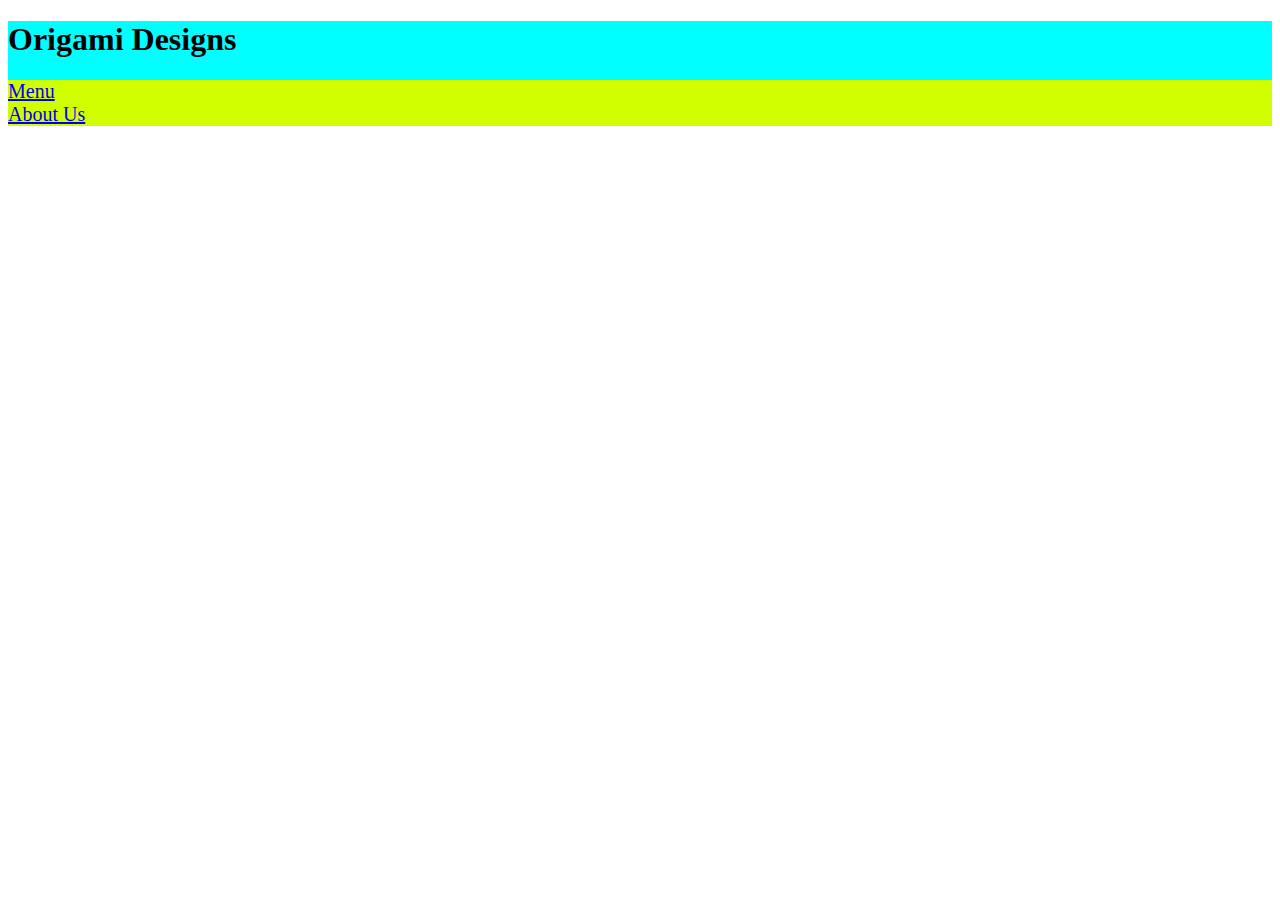
<file: index.html>
<!DOCTYPE html>

<html>

<head>
<title> Origami Designs </title>
<link rel = "stylesheet"
      type = "text/css"
      href = "style.css"
/>
</head>

<body>
   <div class = "header">
   <div><h1> Origami Designs </h1></div>
      <div class = "menu">
         <div><a href = "followUs.html" target = "_blank" > Menu </a></div>
         <div><a href = "about.html"> About Us </a></div>
      </div>
   </div>
</body>

</html>
</file>
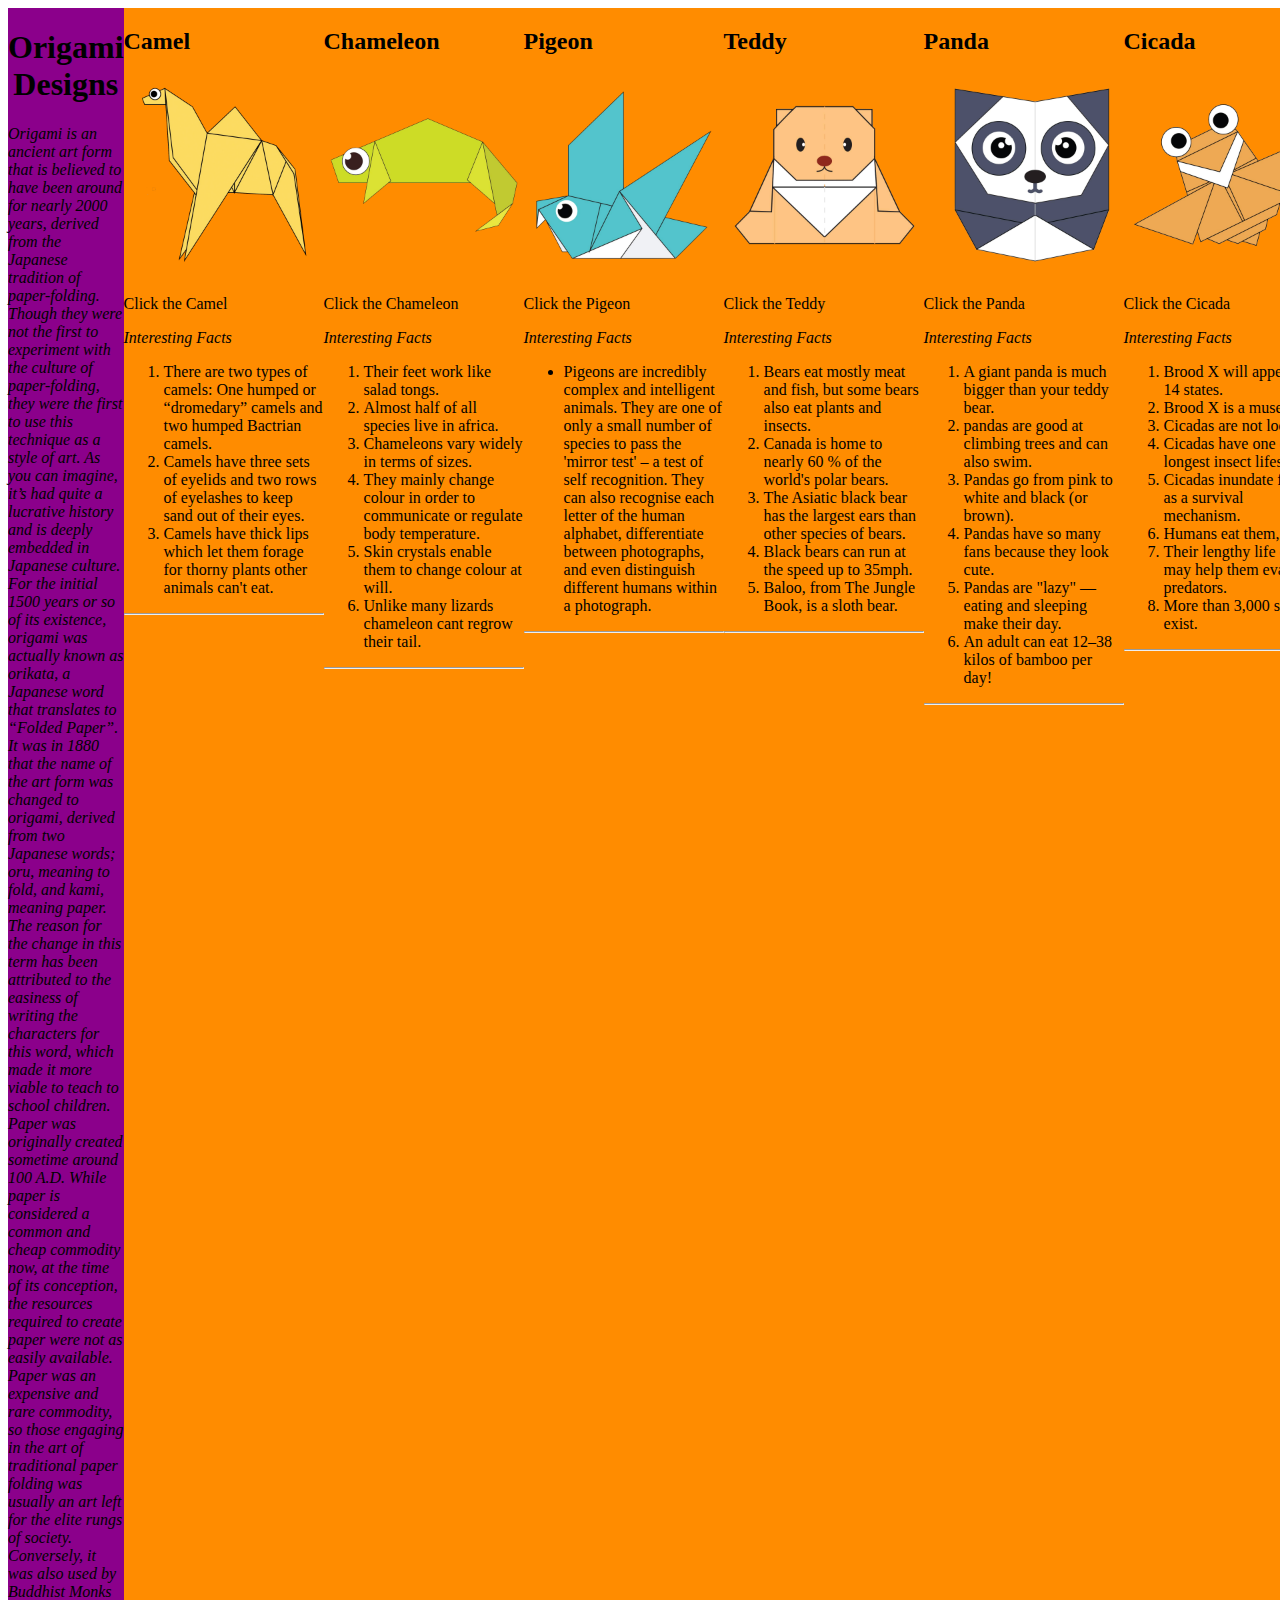
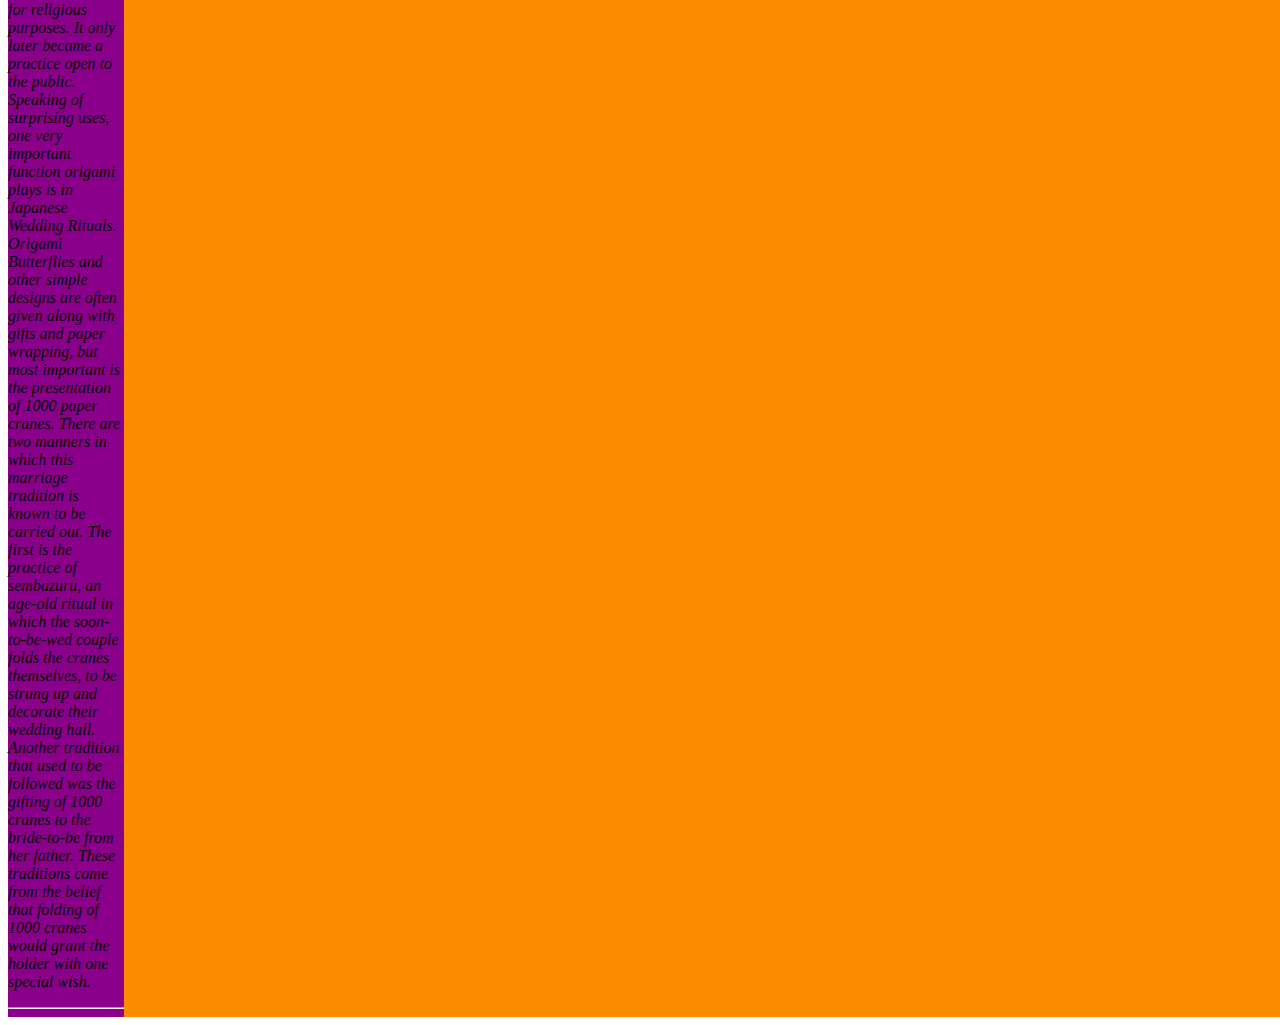
<file: followUs.html>
<!DOCTYPE html>

<html>

<head>
<title> Projects </title>
<link rel = "stylesheet"
      type = "text/css"
      href = "style.css"
/>
</head>

<body>
    <div class = "full">
       <div class = first>
          <center><h1> Origami Designs </h1></center>

          <p><i>Origami is an ancient art form that is believed to have been around for nearly 2000 years, derived from the Japanese tradition 
             of paper-folding. Though they were not the first to experiment with the culture of paper-folding, they were the first to use this 
             technique as a style of art. As you can imagine, it’s had quite a lucrative history and is deeply embedded in Japanese culture.
             For the initial 1500 years or so of its existence, origami was actually known as orikata, a Japanese word that translates to 
             “Folded Paper”. It was in 1880 that the name of the art form was changed to origami, derived from two Japanese words; oru, meaning 
             to fold, and kami, meaning paper. The reason for the change in this term has been attributed to the easiness of writing the 
             characters for this word, which made it more viable to teach to school children. Paper was originally created sometime around 
             100 A.D. While paper is considered a common and cheap commodity now, at the time of its conception, the resources required to create paper were not as easily available. Paper was an expensive and rare commodity, so those engaging in the art of traditional paper folding was usually an art left for the elite rungs of society. Conversely, it was also used by Buddhist Monks for religious purposes. It only later became a practice open to the public.
             Speaking of surprising uses, one very important function origami plays is in Japanese Wedding Rituals. Origami Butterflies and other 
             simple designs are often given along with gifts and paper wrapping, but most important is the presentation of 1000 paper cranes.
             There are two manners in which this marriage tradition is known to be carried out. The first is the practice of sembazuru, an age-old 
             ritual in which the soon-to-be-wed couple folds the cranes themselves, to be strung up and decorate their wedding hall. 
             Another tradition that used to be followed was the gifting of 1000 cranes to the bride-to-be from her father. These traditions come 
             from the belief that folding of 1000 cranes would grant the holder with one special wish.  
          </i></p>
          <hr height = "500px">
          </div>

          <div class = "rest">
          <h2> Camel </h2>
          <a href = "http://origami.me/camel/"><img src = "images/camel.png" width="200px" height="200px" /></a>
          <p> Click the Camel </p>
          <p><i> Interesting Facts </i></p>
          <ol><li>There are two types of camels: One humped or “dromedary” camels and two humped Bactrian camels. </li>
            <li>Camels have three sets of eyelids and two rows of eyelashes to keep sand out of their eyes. </li>
            <li>Camels have thick lips which let them forage for thorny plants other animals can't eat. </li>
          </ol>
          <hr height = "500px">
       </div>

       <div class = "rest">
          <h2> Chameleon </h2>
          <a href = "http://origami.me/chameleon/"><img src = "images/chameleon.png" width="200px" height="200px" /></a>
          <p> Click the Chameleon </p>
          <p><i> Interesting Facts </i></p>
          <ol><li>Their feet work like salad tongs. 
             <li>Almost half of all species live in africa. </li>
             <li>Chameleons vary widely in terms of sizes. </li>
             <li>They mainly change colour in order to communicate or regulate body temperature. </li>
             <li>Skin crystals enable them to change colour at will. </li>
             <li>Unlike many lizards chameleon cant regrow their tail.</li>
         </ol>
         <hr height = "500px">
       </div>
    
       <div class = "rest">
          <h2> Pigeon </h2>
          <a href = "http://origami.me/pigeon/"><img src = "images/pigeon.png" width="200px" height="200px" /></a>
          <p> Click the Pigeon </p>
          <p><i> Interesting Facts </i></p>
          <ul><li>Pigeons are incredibly complex and intelligent animals. They are one of only a small number of species to pass the 
            'mirror test' – a test of self recognition. They can also recognise each letter of the human alphabet, differentiate between
            photographs, and even distinguish different humans within a photograph.</li>
          </ul>
          <hr height = "500px">
       </div>

       <div class = "rest">
          <h2> Teddy </h2>
          <a href = "http://origami.me/teddy-bear/"><img src = "images/teddy.png" width="200px" height="200px" /></a>
          <p> Click the Teddy </p>
          <p><i> Interesting Facts </i></p>
          <ol><li>Bears eat mostly meat and fish, but some bears also eat plants and insects. </li>
             <li>Canada is home to nearly 60 % of the world's polar bears. </li>
             <li>The Asiatic black bear has the largest ears than other species of bears. </li>
             <li>Black bears can run at the speed up to 35mph. </li>
             <li>Baloo, from The Jungle Book, is a sloth bear. </li>
          </ol>
          <hr height = "500px">
       </div>

       <div class = "rest">
          <h2> Panda </h2>
          <a href = "http://origami.me/panda/"><img src = "images/panda.png" width="200px" height="200px" /></a>
          <p> Click the Panda </p>
          <p><i> Interesting Facts </i></p>
          <ol><li>A giant panda is much bigger than your teddy bear. </li>
             <li>pandas are good at climbing trees and can also swim. </li>
             <li>Pandas go from pink to white and black (or brown). </li>
             <li>Pandas have so many fans because they look cute. </li>
             <li>Pandas are "lazy" — eating and sleeping make their day. </li>
             <li>An adult can eat 12–38 kilos of bamboo per day! </li>
          </ol>
          <hr height = "500px">
       </div>
    
       <div class = "rest">
          <h2> Cicada </h2>
          <a href = "http://origami.me/flying-cicada/"><img src = "images/cicada.png" width="200px" height="200px" /></a>
          <p> Click the Cicada </p>
          <p><i> Interesting Facts </i></p>
          <ol><li>Brood X will appear in 14 states. </li>
             <li>Brood X is a muse. </li>
             <li>Cicadas are not locusts. </li>
             <li>Cicadas have one of the longest insect lifespans. </li>
             <li>Cicadas inundate forests as a survival mechanism. </li>
             <li>Humans eat them, too. </li>
             <li>Their lengthy life cycles may help them evade predators. </li>
             <li>More than 3,000 species exist. </li>
          </ol>
          <hr height = "500px">
       </div>
    </div>
</body>

</html>
</file>
<file: style.css>
.header{
   background-color:aqua; 
}
.menu{
   background-color: rgb(208, 255, 0); 
   font-size: 20px;
   font-weight: 400;
}
.full{
   display: flex;
   background-color:rgb(132, 230, 140); 
   font-family: Cambria, Cochin, Georgia, Times, 'Times New Roman', serif;
}
.first{
    background-color: darkmagenta;
}
.rest{
    background-color: darkorange;
}
</file>
